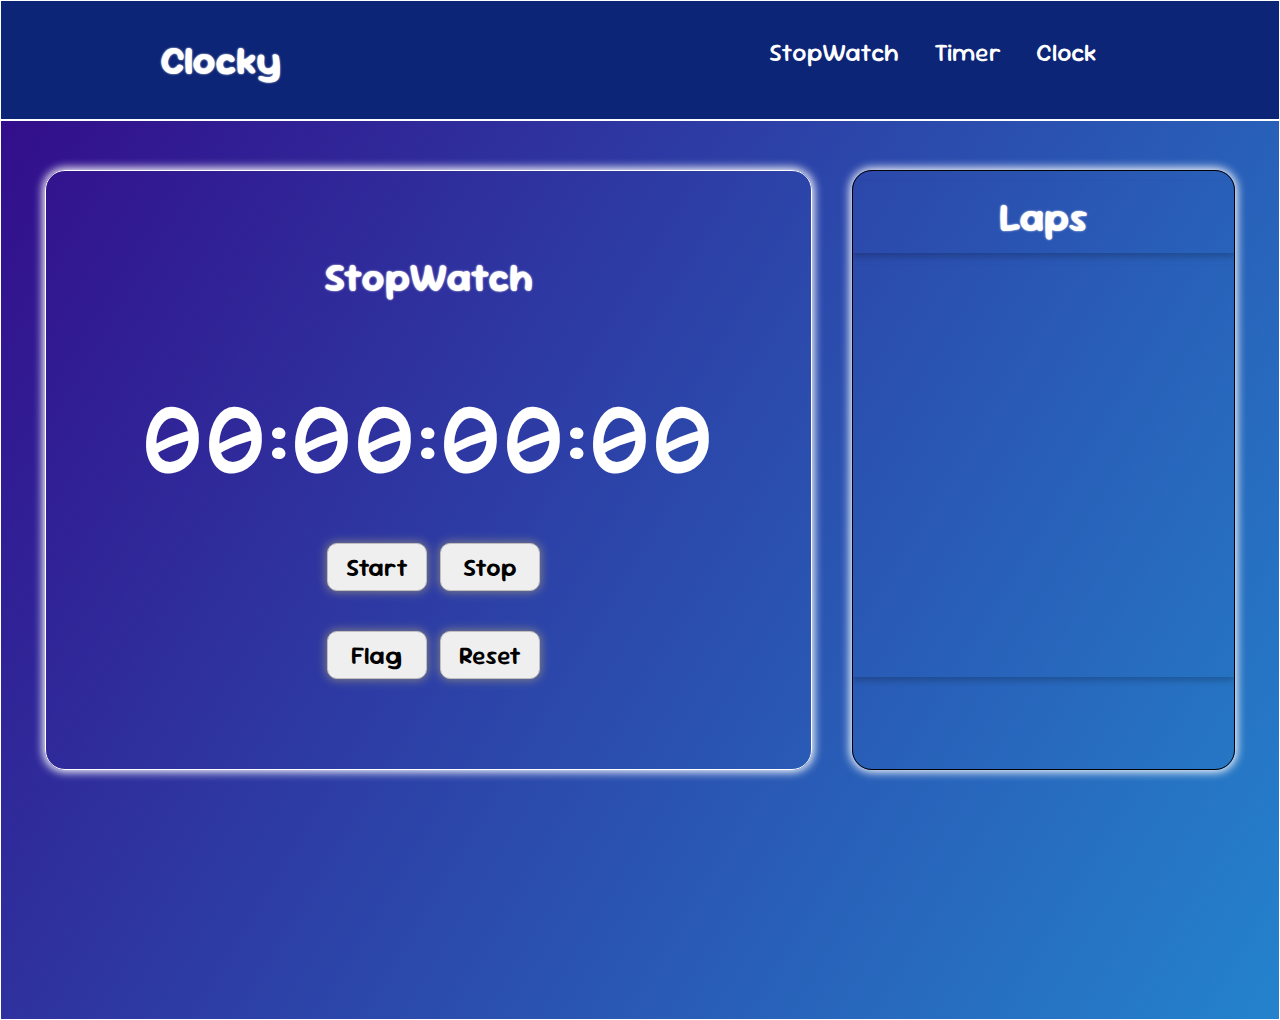
<file: index.html>
<!DOCTYPE html>
<html lang="en">
  <head>
    <meta charset="UTF-8" />
    <meta name="viewport" content="width=device-width, initial-scale=1.0" />
    <title>StopWatch and Clock</title>
    <link rel="stylesheet" href="style.css" />
    <link
      rel="stylesheet"
      href="https://cdnjs.cloudflare.com/ajax/libs/font-awesome/6.4.2/css/all.min.css"
    />
  </head>
  <body>
    <main>
      <header>
        <h1>Clocky</h1>
        <button class="menu-open-button" class="fas fa-times">
          <i class="fa-solid fa-bars menu-bar"></i>
        </button>
        <nav class="navbar">
          <li><a href="/index.html">StopWatch</a></li>
          <li><a href="timer.html">Timer</a></li>
          <li><a href="/clock.html">Clock</a></li>
          <button class="menu-close-button" class="fas fa-bars">
            <i class="fa-solid fa-xmark"></i>
          </button>
        </nav>
      </header>
      <section class="bgdiv stopwatch">
        <div class="boxdiv sw-container">
          <h1>StopWatch</h1>
          <div class="time-sw">
            <p class="timer-p stp-timer">00:00:00:00</p>
          </div>
          <span class="buttons">
            <span>
              <button class="start-sw">Start</button>
              <button class="stop-sw">Stop</button>
            </span>
          </span>
          <span>
            <button class="flag-sw">Flag</button>
            <button class="reset-sw">Reset</button>
          </span>
        </div>
        <div class="show-sw boxdiv">
          <!-- <li class="lichild">9..0</li> -->
          <h1>Laps</h1>
          <div class="show-times"></div>

          <div class="bottom-sw"></div>
        </div>
      </section>
    </main>

    <script src="script.js"></script>
  </body>
</html>
</file>
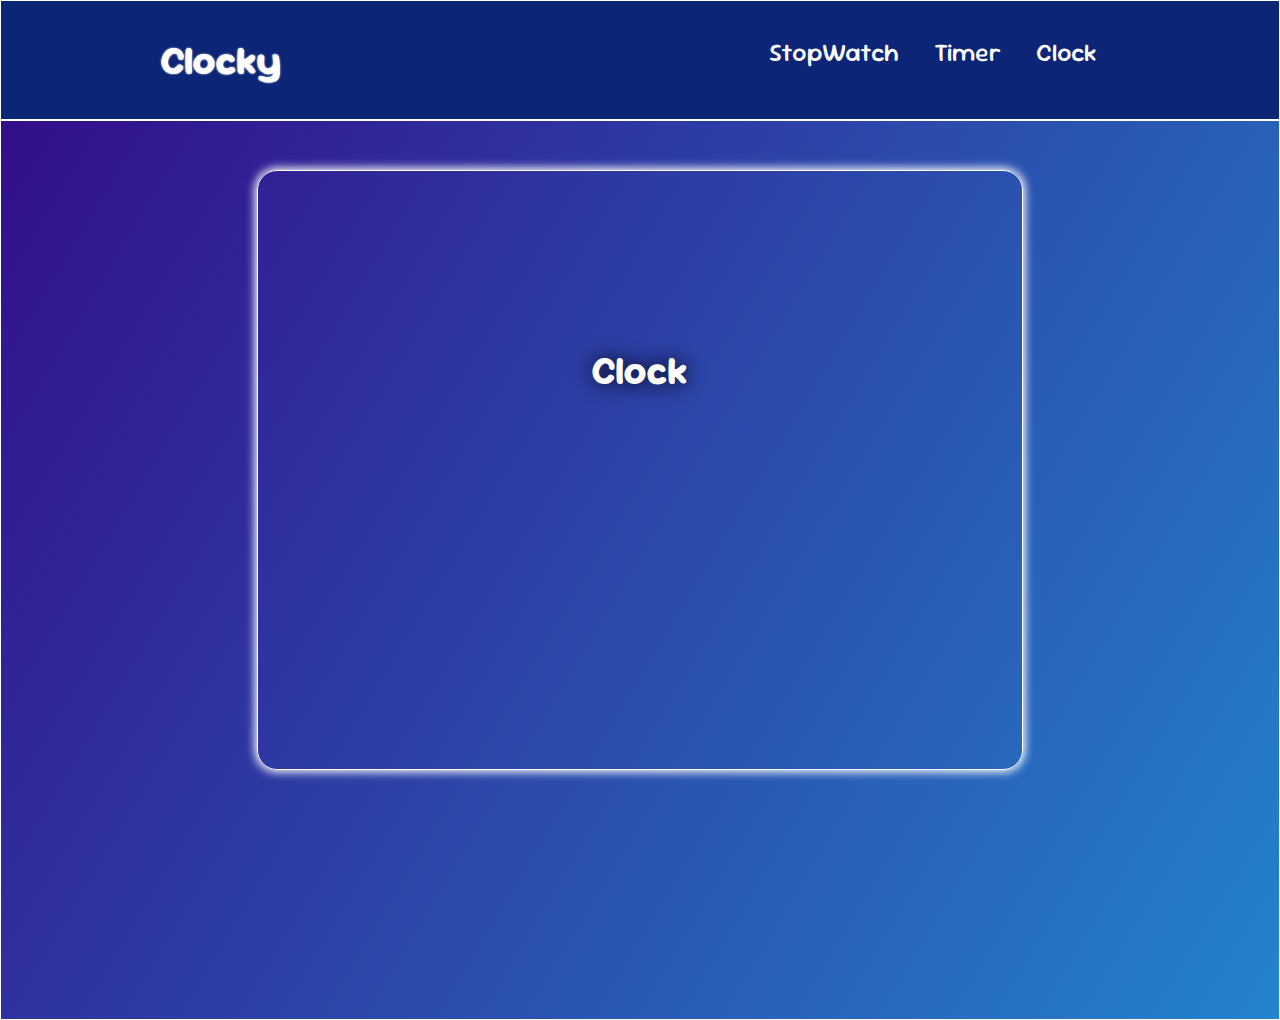
<file: clock.html>
<!DOCTYPE html>
<html lang="en">
  <head>
    <meta charset="UTF-8" />
    <meta name="viewport" content="width=device-width, initial-scale=1.0" />
    <title>StopWatch and Clock</title>
    <link rel="stylesheet" href="style.css" />
      <link
      rel="stylesheet"
      href="https://cdnjs.cloudflare.com/ajax/libs/font-awesome/6.4.2/css/all.min.css"
    />
  </head>
  <body>
    <main>
      <header>
        <h1>Clocky</h1>
         <button class="menu-open-button" class="fas fa-times">
            <i class="fa-solid fa-bars menu-bar"></i>
          </button>
        <nav class="navbar">
          <li><a href="/index.html">StopWatch</a></li>
          <li><a href="timer.html">Timer</a></li>
          <li><a href="/clock.html">Clock</a></li>
          <button class="menu-close-button" class="fas fa-bars">
          <i class="fa-solid fa-xmark"></i>
          </button>
         
        </nav>
      </header>
      <section class="bgdiv-clock clock-parent">
        <div class="boxdiv clock-time-container">
            <h1>Clock</h1>
          <div class="time-sw">
            <p class="timer-p clock-time"></p>
          </div>
        </div>
      </section>
    </main>

    <script src="clock.js"></script>
  </body>
</html>
</file>
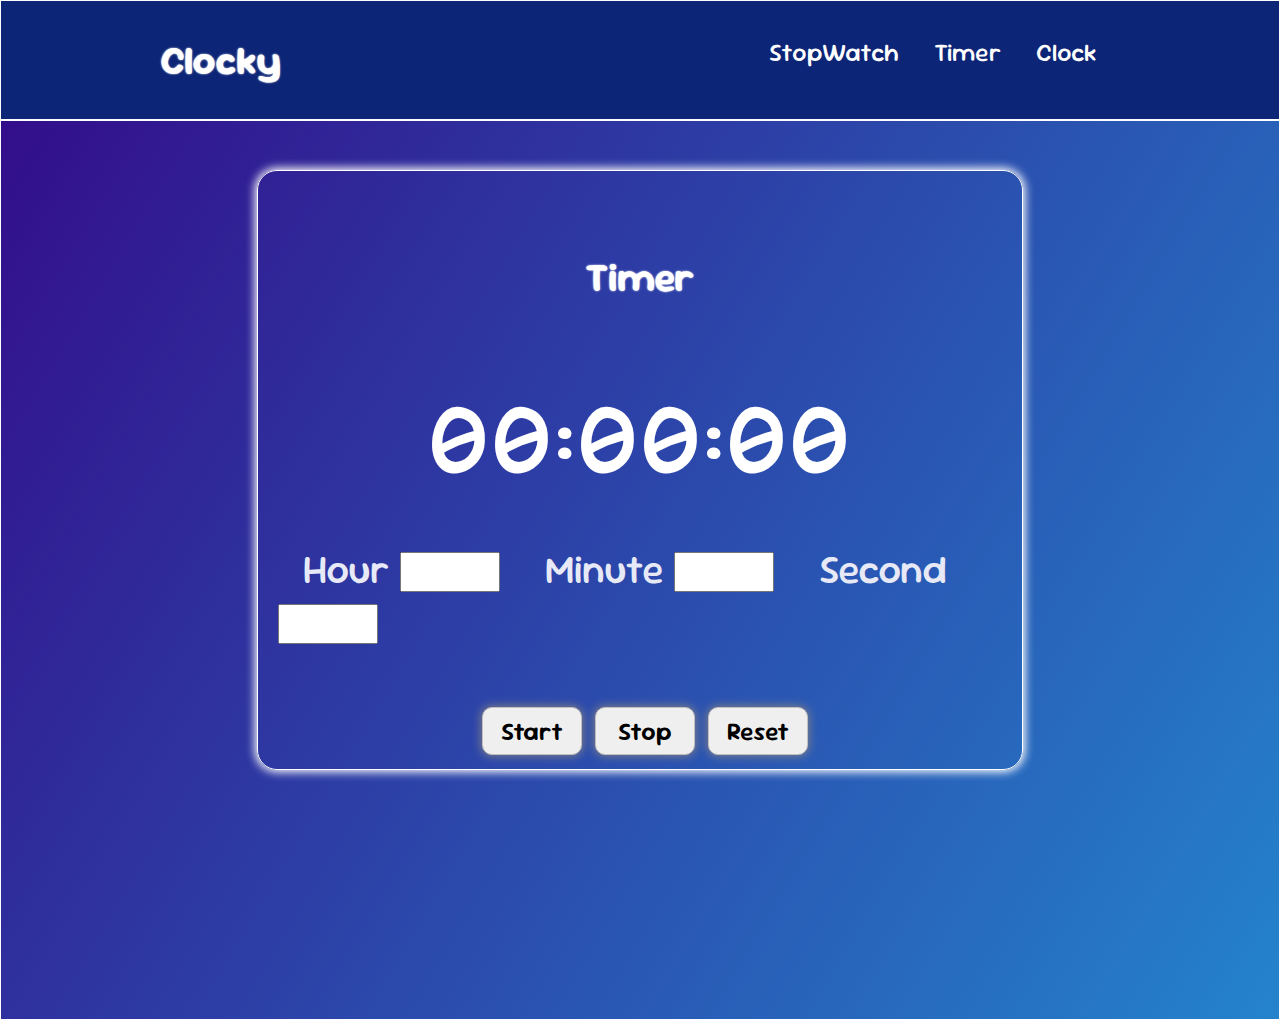
<file: timer.html>
<!DOCTYPE html>
<html lang="en">
  <head>
    <meta charset="UTF-8" />
    <meta name="viewport" content="width=device-width, initial-scale=1.0" />
    <title>StopWatch and Clock</title>
    <link rel="stylesheet" href="style.css" />
    <link
      rel="stylesheet"
      href="https://cdnjs.cloudflare.com/ajax/libs/font-awesome/6.4.2/css/all.min.css"
    />
  </head>
  <body>
    <main>
      <header>
        <h1>Clocky</h1>
        <button class="menu-open-button" class="fas fa-times">
          <i class="fa-solid fa-bars menu-bar"></i>
        </button>
        <nav class="navbar">
          <li><a href="/index.html">StopWatch</a></li>
          <li><a href="timer.html">Timer</a></li>
          <li><a href="/clock.html">Clock</a></li>
          <button class="menu-close-button" class="fas fa-bars">
            <i class="fa-solid fa-xmark"></i>
          </button>
        </nav>
      </header>
      <section class="bgdiv stopwatch">
        <div class="boxdiv sw-container">
          <h1>Timer</h1>
          <div class="time-sw">
            <p class="timer-p">00:00:00</p>
          </div>
          <span class="input-layout">
            <form action="">
              <div class="form-div">
                <label for="hour">
                  Hour
                  <input
                    type="number"
                    name="hour"
                    id="hour"
                    max="1"
                    min="0"
                    maxlength="2"
                  />
                </label>

                <label for="min"
                  >Minute
                  <input type="number" name="min" id="min" max="50" min="0" />
                </label>

                <label for="sec"
                  >Second
                  <input type="number" name="sec" id="sec" max="59" min="0" />
                </label>
              </div>
            </form>
          </span>
          <div class="buttons">
            <button class="start-timer">Start</button>
            <button class="stop-timer">Stop</button>
            <button class="reset-timer">Reset</button>
          </div>
        </div>
      </section>
    </main>

    <script src="timer.js"></script>
  </body>
</html>
</file>
<file: style.css>
@import url("https://fonts.googleapis.com/css2?family=Intel+One+Mono:ital,wght@0,300..700;1,300..700&family=Kablammo&family=Miniver&family=My+Soul&family=Open+Sans:ital,wght@0,300..800;1,300..800&family=Oswald:wght@200..700&family=Poppins:ital,wght@0,100;0,400;0,600;0,800;1,400;1,500;1,700;1,800&family=Sour+Gummy:ital,wght@0,100..900;1,100..900&display=swap");
* {
  margin: 0;
  padding: 0;
  box-sizing: border-box;
  font-family: var(--font-family2);
}
:root {
  --bg-color: #113f67;
  --sec-color: #38598b;
  --thi-color: #a2a8d3;
  --for-color: #e7eaf6;

  --font-xs: 0.8rem; /* 8px */
  --font-sm: 1rem; /* 10px */
  --font-base: 2rem; /* 16px */
  --font-md: 2.5rem; /* 18px */
  --font-lg: 3rem; /* 20px */
  --font-xl: 3.5rem; /* 24px */
  --font-2xl: 4rem; /* 30px */
  --font-3xl: 4rem; /* 30px */
  --font-4xl: 6rem; 
  --font-clock: 10rem; 
  --font-clock-mobile: 8rem; 

  --font-5xl: 20rem;

  --font-family1: "Kablammo", system-ui;
  --font-family2: "Sour Gummy", sans-serif;

  --color-primary: #2563eb; /* Blue-600 */
  --color-primary-light: #60a5fa; /* Blue-400 */
  --color-primary-dark: #0d2576; /* Blue-800 */
  --color-black: #000;
  --color-white: #fff;

  /* mobile font sizes*/
   --fs-mobile-xs: 1.2rem;   /* 12px - captions, helper text */
  --fs-mobile-sm: 1.4rem;   /* 14px - small text, labels */
  --fs-mobile-base: 1.6rem; /* 16px - body text */
  --fs-mobile-md: 1.8rem;   /* 18px - emphasis text */
  --fs-mobile-lg: 2rem;     /* 20px - subheadings */
  --fs-mobile-xl: 2.4rem;   /* 24px - section headings */
  --fs-mobile-xxl: 3rem;    /* 30px - hero titles */
}
html {
  font-size: 62.5%;
  color: var(--for-color);
}

main {
  width: 100%;
  height: 100vh;
  background-color: var(--bg-color);
  position: relative;
}
header {
  width: 100%;
  height: 12rem;
  border: 1px solid white;
  display: grid;
  /* align-items: center; */
  grid-template-columns: 0.5fr 1fr;
  justify-content: center;
  padding: 1rem;
  background: var(--color-primary-dark);
  /* position: fixed; */
}
header h1 {
  margin-top: 2.3rem;
  text-align: center;
  cursor: pointer;
}
.navbar {
  display: flex;
  list-style: none;
  width: 80%;
  /* border: 1px solid white; */
  font-size: var(--font-md);
  padding: 2.5rem 0 0 0;
  justify-content: end;
  gap: 1.5rem;
}
.navbar li a {
  margin-left: 1rem;
  background: var(--color-primary-dark);
  padding: 0.5rem;
  border-radius: 1rem;
  position: relative;
  text-decoration: none;
  color: var(--color-white);
  font-weight: 500;
  &:hover {
    color: var(--color-primary-dark);
    cursor: pointer;
    background: var(--color-white);
    width: 100%;
  }
}
.navbar li a:after {
  content: "";
  position: absolute;
  bottom: -0.7rem;
  left: 0.4rem;
  width: 0%;
  border-bottom: 0.2rem solid var(--color-white);
  transition: all 0.3s linear;
}
.navbar li a:hover:after {
  width: 90%;
}
.menu-bar{
  display: none;
}
header button {
  display: none;
}
.bgdiv {
  width: 100%;
  height: 100vh;
  border: 1px solid white;
  /* background: var(--thi-color); */
  /* background: linear-gradient(301deg, #ff6bd0 0%, #4c5bcd 100%); */
  background: linear-gradient(301deg, #2483cc 0%, #330e8b 100%);
  display: flex;
  /* flex-direction: column; */
  justify-content: center;
  align-items: center;
  gap: 4rem;
}
.boxdiv {
  width: 60%;
  height: 60rem;
  border: 1px solid var(--color-white);
  /* background: transparent; */
  display: flex;
  flex-direction: column;
  justify-content: baseline;
  align-items: center;
  margin-top: -20rem;
  padding: 3rem 0;
  gap: 2rem;
  border-radius: 2rem;
  box-shadow: 0 0 1rem 0.2rem var(--color-white);
  /* backdrop-filter: blur(10px); */
}

/* stop watch section */

.sw-container {
  padding-top: 13rem;
}
.sw-container h1{
  margin-top: -5rem;
  margin-bottom: 5rem;
}
h1 {
  font-size: var(--font-2xl);
  color: var(--color-white);
  text-shadow: 0 0 0.2rem var(--color-white);
}
button {
  width: 10rem;
  height: 4.8rem;
  margin-top: 2rem;
  margin-left: 1rem;
  border: 0.1rem solid rgb(192, 190, 190);
  border-radius: 1rem;
  font-weight: 600;
  transition: 0.2s ease;
  font-size: var(--font-md);
  text-transform: capitalize;
  box-shadow: 0 0 1rem 0.1rem rgb(129, 128, 135);
  &:hover {
    color: var(--color-white);
    background: var(--color-primary-dark);
    /* background: linear-gradient(301deg, #2483cc 0%, #330e8b 100%); */
    border: none;
    cursor: pointer;
    scale: 1rem;
    font-weight: 600;
    /* background: transparent; */
    box-shadow: none;
  }
}
.time-sw {
  font-size: var(--font-md);
  font-weight: 500;
  color: var(--color-white);
}
.time-sw .timer-p {
  letter-spacing: 0.2rem;
}
.show-sw {
  width: 30%;
  height: 60rem;
  /* border: 1px solid white; */
   border: 1px solid black;
  display: flex;
  align-items: center;
  justify-content: baseline;
  flex-direction: column;
  gap: 1.3rem;
  overflow: scroll;
  scrollbar-width: none;
  padding: 1rem 0;
}
.show-sw h1{
  /* border: 1px solid black; */
  box-shadow: 0 4px 6px rgba(0, 0, 0, 0.2);
  width: 100%;
  text-align: center;
  padding: 1rem 0;
}
.show-times{
  width: 100%;
  /* border: 1px solid white; */
  height: 100%;
  display: flex;
  flex-direction: column;
  align-items: center;
  justify-content: baseline;
  gap: 1rem;
  overflow-x: hidden;
  scrollbar-width: none;
  padding: 2rem 0;
  scroll-behavior: smooth;
   box-shadow: 0 4px 6px rgba(0, 0, 0, 0.2);
}
.show-sw  .bottom-sw{
  width: 100%;
  height: 10rem;
  /* border: 1px solid black; */
  margin: 0;
}
.lichild {
  font-size: xx-large;
  font-weight: 500;
  color: var(--color-white);
  list-style-type: disc;
  background: transparent;
  border: 1px solid white;
  width: 50%;
  text-align: center;
  list-style-type: none;
  padding: 0 2rem;
  box-shadow: 0 0 1rem 0.2rem rgb(255, 254, 254);
  border-radius: 1rem;
}

/* Timer css */
.input-layout {
  gap: 2rem;
  /* border: 1px solid black; */
  padding: 2rem;
  /* position: relative; */
}
label {
  font-size: var(--font-2xl);
  padding-right: 1rem;
  font-weight: 500;
  padding-left: 2.5rem;
  /* display: block; */
}
input {
  width: 10rem;
  height: 4rem;
  padding-left: 0.4rem;
  outline: none;
  font-size: xx-large;
  margin-top: -10rem;
  /* caret-color: transparent; */
  /* hide the blinking vertical line */
  /* background: transparent; */
  text-align: center;
  font-weight: 500;
  &:hover {
    outline: none;
    border: none;
  }
}
input::-webkit-inner-spin-button {
  appearance: none;
}
.timer-p {
  font-size: 10rem;
}

/*Clock*/
.clock-time {
  font-size: var(--font-5xl);
}
.bgdiv-clock {
  width: 100%;
  height: 100vh;
  border: 1px solid white;
  /* background: var(--thi-color); */
  /* background: linear-gradient(301deg, #ff6bd0 0%, #4c5bcd 100%); */
  background: linear-gradient(301deg, #2483cc 0%, #330e8b 100%);
  display: flex;
  /* flex-direction: column; */
  justify-content: center;
  align-items: center;
}
.bgdiv-clock h1 {
  margin-top: -10rem;
  font-size: var(--font-2xl);
}
.clock-time-container {
  display: flex;
  align-items: center;
  justify-content: center;
}

/* section{display: none;} */

/* Medium Devices (Tablets) */
@media (max-width: 768px) {
  /* Styles for tablets */
  header button{
    display: inline;
  }
  .navbar button{
      margin-top: -.1rem;
      cursor: pointer;
      right: 0;
      display: block;
      position: absolute;
      top: 0;
      margin: 2rem;
      background-color: #2483cc;
      border: none;
  }
  nav .menu-bar{
    display: block;
    align-items: center;
    /* right: 0; */
  }
  .navbar{
  width: 50%;
  height: 100vh;
  background-color: #2483cc;
  position: absolute;
  top: 0;
  left: -400px;
  z-index: 999;
  display: flex;
  flex-direction: column;
  align-items: center;
  justify-content:center;
  gap: 4rem;
  transition: left 0.3s ease;
}
.menu-open-button{
  position: absolute;
  right: 0;
  margin-right: 5rem;
  margin-top: 2.7rem;
}
body.show-menu-mobile .navbar {
  left:0;
  /* display: none; */
}
.bgdiv{
  display: flex;
  flex-direction: column;
  align-items: center;
  width: 100%;
  height: auto;
  gap: 25rem;
  padding: 30rem 0;
}
.boxdiv{
  width: 80%;
}

.boxdiv .time-sw .stp-timer{
  font-size: var(--font-4xl);
  margin-top: -5rem;
}

/*Timer*/

  .boxdiv .timer-p{
    margin-top: -3rem;
  }

  .input-layout form .form-div{
    width: 100%;
    /* border: 2px solid white; */
    display: flex;
  }

}

/*clock*/
.clock-time-container{
  gap: 10rem;
}
.clock-time-container h1{
      text-shadow: 0 0 2rem  black;
}
  .time-sw .clock-time{
      font-size: var(--font-clock);

  }
/* Small devices (portrait phones, up to 480px) */
@media (max-width: 480px) {

  /*stopwatch*/
.boxdiv .buttons{
  display: flex;
  flex-direction: column;
}
  /*Timer*/

    .form-div label{
      font-size: var(--font-md);
      display: inline-block;
    }
    .form-div input{
      margin-top: 2rem;
      width: 8rem;
    }



    .boxdiv .timer-p{
    margin-top: -3rem;
    font-size: var(--font-4xl);
  }

  .input-layout form .form-div{
    width: 100%;
    /* border: 2px solid white; */
   display: flex;
  }



  /*clock*/


   .time-sw .clock-time{
      font-size: var(--font-clock-mobile);

  }

}
</file>
